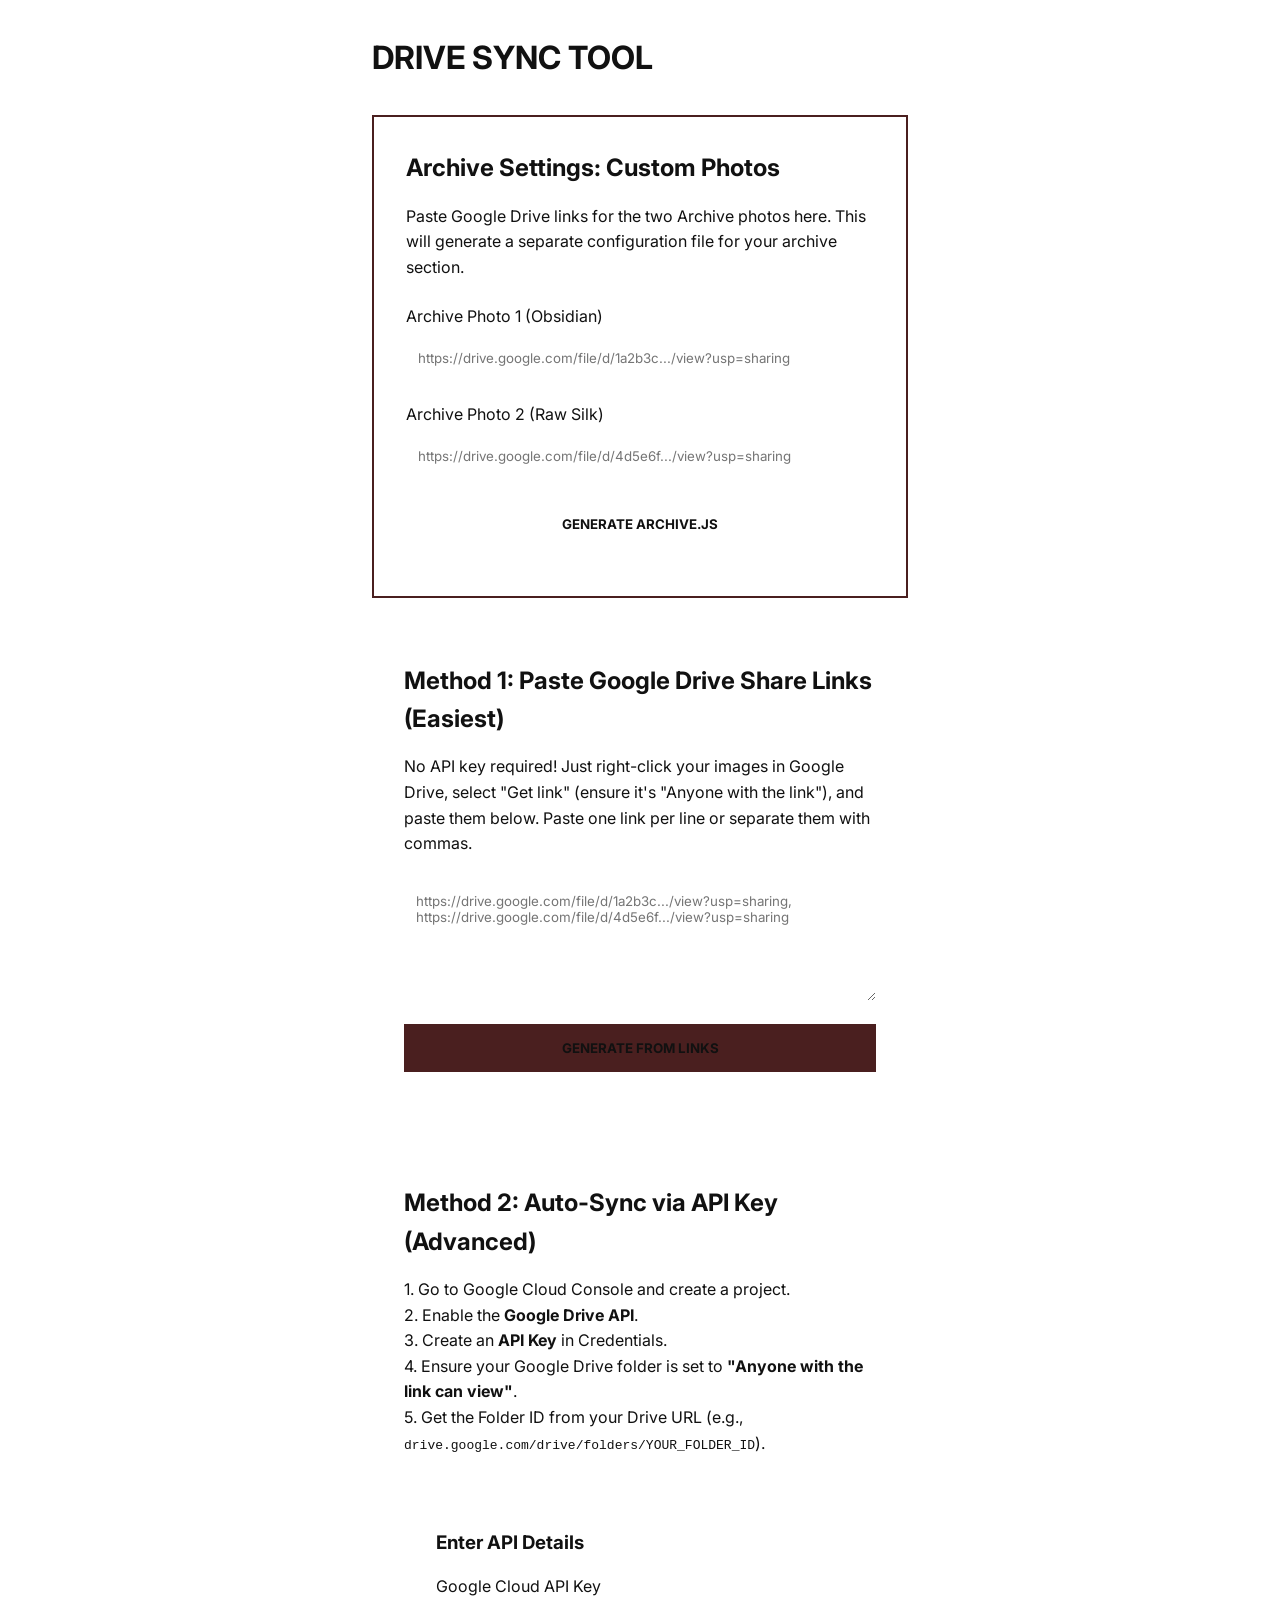
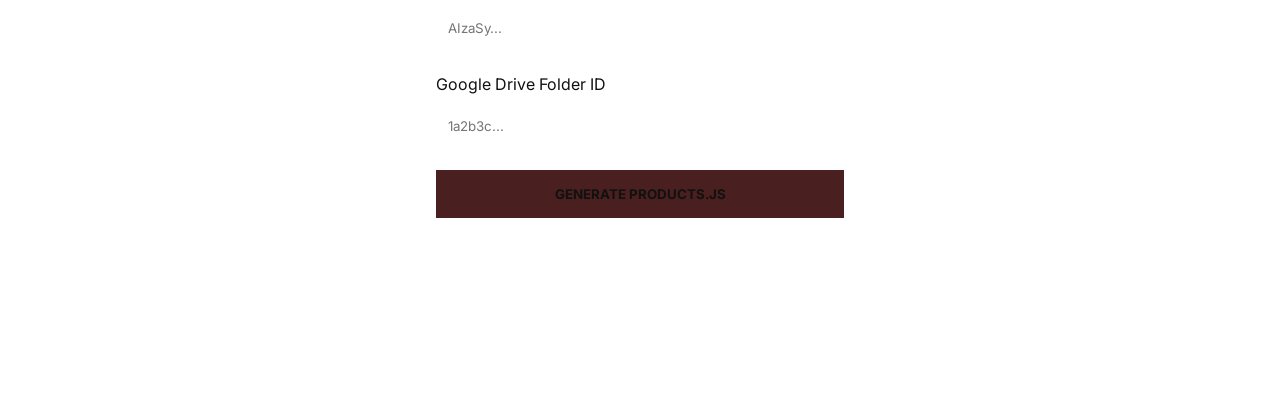
<file: admin.html>
<!DOCTYPE html>
<html lang="en">
<head>
  <meta charset="utf-8" />
  <meta name="viewport" content="width=device-width, initial-scale=1.0" />
  <title>Weaves365 Admin | Sync Google Drive</title>
  <link rel="stylesheet" href="styles.css" />
  <style>
    body { padding: 32px; max-width: 600px; margin: 0 auto; background-color: var(--surface-container); }
    .card { background: var(--pearl-bg); padding: 32px; border: var(--border-thick); box-shadow: var(--shadow-solid); margin-bottom: 32px; }
    input { width: 100%; padding: 12px; margin-top: 8px; margin-bottom: 24px; border: var(--border-thick); font-family: var(--font-body); }
    button { width: 100%; padding: 16px; background: var(--primary); color: var(--ink-text); border: var(--border-thick); font-family: var(--font-display); font-weight: bold; cursor: pointer; box-shadow: var(--shadow-solid); transition: all 0.1s; }
    button:active { transform: translate(4px, 4px); box-shadow: none; }
    .instruction { margin-bottom: 24px; color: var(--ash-muted); }
  </style>
</head>
<body>
  <h1 class="font-display-lg" style="margin-bottom: 32px;">DRIVE SYNC TOOL</h1>

  <div class="card" style="border: 2px solid var(--primary);">
    <h2 class="font-display-md" style="margin-bottom: 16px;">Archive Settings: Custom Photos</h2>
    <p class="instruction font-body-md">
      Paste Google Drive links for the two Archive photos here. This will generate a separate configuration file for your archive section.
    </p>
    <label class="font-label-caps">Archive Photo 1 (Obsidian)</label>
    <input type="text" id="archiveImg1" placeholder="https://drive.google.com/file/d/1a2b3c.../view?usp=sharing">
    <label class="font-label-caps">Archive Photo 2 (Raw Silk)</label>
    <input type="text" id="archiveImg2" placeholder="https://drive.google.com/file/d/4d5e6f.../view?usp=sharing">
    <button id="syncArchiveBtn" style="background: var(--ink-text); color: var(--pearl-bg);">GENERATE ARCHIVE.JS</button>
    <p id="archiveStatusMsg" class="font-body-md" style="margin-top: 16px; text-align: center; color: var(--primary);"></p>
  </div>


  <div class="card">
    <h2 class="font-display-md" style="margin-bottom: 16px;">Method 1: Paste Google Drive Share Links (Easiest)</h2>
    <p class="instruction font-body-md">
      No API key required! Just right-click your images in Google Drive, select "Get link" (ensure it's "Anyone with the link"), and paste them below. Paste one link per line or separate them with commas.
    </p>
    <textarea id="manualLinks" rows="6" placeholder="https://drive.google.com/file/d/1a2b3c.../view?usp=sharing, https://drive.google.com/file/d/4d5e6f.../view?usp=sharing" style="width: 100%; padding: 12px; margin-bottom: 16px; border: var(--border-thick); font-family: var(--font-body);"></textarea>
    <button id="manualSyncBtn">GENERATE FROM LINKS</button>
    <p id="manualStatusMsg" class="font-body-md" style="margin-top: 16px; text-align: center; color: var(--primary);"></p>
  </div>

  <div class="card">
    <h2 class="font-display-md" style="margin-bottom: 16px;">Method 2: Auto-Sync via API Key (Advanced)</h2>
    <p class="instruction font-body-md">
      1. Go to Google Cloud Console and create a project.<br>
      2. Enable the <strong>Google Drive API</strong>.<br>
      3. Create an <strong>API Key</strong> in Credentials.<br>
      4. Ensure your Google Drive folder is set to <strong>"Anyone with the link can view"</strong>.<br>
      5. Get the Folder ID from your Drive URL (e.g., <code>drive.google.com/drive/folders/YOUR_FOLDER_ID</code>).
    </p>

  <div class="card">
    <h3 class="font-label-caps" style="margin-bottom: 16px; margin-top: 16px;">Enter API Details</h3>
    <label for="apiKey" class="font-label-caps">Google Cloud API Key</label>
    <input type="text" id="apiKey" placeholder="AIzaSy...">

    <label for="folderId" class="font-label-caps">Google Drive Folder ID</label>
    <input type="text" id="folderId" placeholder="1a2b3c...">

    <button id="syncBtn">GENERATE PRODUCTS.JS</button>
    <p id="statusMsg" class="font-body-md" style="margin-top: 16px; text-align: center; color: var(--primary);"></p>
  </div>

  <script>
    function downloadJs(products) {
      const jsContent = "window.PRODUCTS = " + JSON.stringify(products, null, 2) + ";";
      const blob = new Blob([jsContent], { type: 'application/javascript' });
      const downloadUrl = URL.createObjectURL(blob);
      const a = document.createElement('a');
      a.href = downloadUrl;
      a.download = 'products.js';
      document.body.appendChild(a);
      a.click();
      document.body.removeChild(a);
      URL.revokeObjectURL(downloadUrl);
    }

    document.getElementById('syncArchiveBtn').addEventListener('click', () => {
      const link1 = document.getElementById('archiveImg1').value.trim();
      const link2 = document.getElementById('archiveImg2').value.trim();
      const statusMsg = document.getElementById('archiveStatusMsg');
      
      const images = [];

      [link1, link2].forEach(link => {
        let id = null;
        if (link) {
          const match1 = link.match(/\/d\/([a-zA-Z0-9_-]+)/);
          const match2 = link.match(/id=([a-zA-Z0-9_-]+)/);
          if (match1) id = match1[1];
          else if (match2) id = match2[1];
        }
        if (id) {
          images.push("https://lh3.googleusercontent.com/d/" + id);
        } else {
          images.push("");
        }
      });
      
      const jsContent = "window.ARCHIVE_IMAGES = " + JSON.stringify(images, null, 2) + ";";
      const blob = new Blob([jsContent], { type: 'application/javascript' });
      const downloadUrl = URL.createObjectURL(blob);
      const a = document.createElement('a');
      a.href = downloadUrl;
      a.download = 'archive.js';
      document.body.appendChild(a);
      a.click();
      document.body.removeChild(a);
      URL.revokeObjectURL(downloadUrl);
      
      statusMsg.textContent = 'Success! Save archive.js into your folder.';
      statusMsg.style.color = 'green';
    });


    // Method 1: Manual Links
    document.getElementById('manualSyncBtn').addEventListener('click', () => {
      const text = document.getElementById('manualLinks').value.trim();
      const statusMsg = document.getElementById('manualStatusMsg');
      
      if (!text) {
        statusMsg.textContent = 'Please paste at least one link.';
        statusMsg.style.color = 'red';
        return;
      }

      const lines = text.split(/[\n,]+/);
      const products = [];
      let counter = 1;

      for (const line of lines) {
        if (!line.trim()) continue;
        
        // Extract ID from different formats
        // Format 1: /file/d/ID/view
        // Format 2: ?id=ID
        let id = null;
        const match1 = line.match(/\/d\/([a-zA-Z0-9_-]+)/);
        const match2 = line.match(/id=([a-zA-Z0-9_-]+)/);
        
        if (match1) id = match1[1];
        else if (match2) id = match2[1];

        if (id) {
          products.push({
            id: id,
            name: "PRODUCT " + String(counter).padStart(2, '0'),
            category: "NEW ARRIVAL",
            price: Math.floor(Math.random() * 300) + 150,
            url: "https://lh3.googleusercontent.com/d/" + id
          });
          counter++;
        }
      }

      if (products.length === 0) {
        statusMsg.textContent = 'Could not find any valid Google Drive links.';
        statusMsg.style.color = 'red';
        return;
      }

      downloadJs(products);
      statusMsg.textContent = 'Success! Save the downloaded products.js file into the project folder.';
      statusMsg.style.color = 'green';
    });

    // Method 2: API Sync
    document.getElementById('syncBtn').addEventListener('click', async () => {
      const apiKey = document.getElementById('apiKey').value.trim();
      let folderId = document.getElementById('folderId').value.trim();
      
      // If the user pastes a full folder URL, extract just the ID
      const folderMatch = folderId.match(/folders\/([a-zA-Z0-9_-]+)/);
      if (folderMatch) {
        folderId = folderMatch[1];
      }
      
      const statusMsg = document.getElementById('statusMsg');

      if (!apiKey || !folderId) {
        statusMsg.textContent = 'Please enter both API Key and Folder ID.';
        statusMsg.style.color = 'red';
        return;
      }

      statusMsg.textContent = 'Fetching images from Google Drive...';
      statusMsg.style.color = 'var(--ink-text)';

      try {
        const url = `https://www.googleapis.com/drive/v3/files?q='${folderId}'+in+parents+and+mimeType+contains+'image/'&fields=files(id,name,thumbnailLink)&key=${apiKey}`;
        
        const response = await fetch(url);
        if (!response.ok) {
          const err = await response.json();
          throw new Error(err.error.message);
        }

        const data = await response.json();
        
        if (!data.files || data.files.length === 0) {
          statusMsg.textContent = 'No images found in this folder. Make sure the folder is public.';
          statusMsg.style.color = 'red';
          return;
        }

        // Transform data
        const products = data.files.map((file, index) => {
          return {
            id: file.id,
            name: file.name.replace(/\.[^/.]+$/, "").toUpperCase(), // Remove extension
            category: "NEW ARRIVAL",
            price: Math.floor(Math.random() * 300) + 150, // Dummy price
            url: "https://lh3.googleusercontent.com/d/" + file.id
          };
        });

        // Trigger download
        downloadJs(products);

        statusMsg.textContent = 'Success! Save the downloaded products.js file into this folder to update your website.';
        statusMsg.style.color = 'green';

      } catch (error) {
        console.error(error);
        statusMsg.textContent = 'Error: ' + error.message;
        statusMsg.style.color = 'red';
      }
    });
  </script>
</body>
</html>
</file>
<file: styles.css>
@import url('https://fonts.googleapis.com/css2?family=Playfair+Display:ital,wght@0,400..900;1,400..900&family=Inter:wght@300;400;500;600&display=swap');
@import url('https://fonts.googleapis.com/css2?family=Material+Symbols+Outlined:opsz,wght,FILL,GRAD@24,400,0,0');

:root {
  /* Core Colors */
  --primary: #4A1F1F;
  --accent: #C8A96A;
  --bg-cream: #F5EFE7;
  --dark-base: #1A1A1A;
  --text-primary: #111111;
  --text-secondary: #6B6B6B;
  --white: #FFFFFF;

  /* Typography */
  --font-heading: 'Playfair Display', serif;
  --font-body: 'Inter', sans-serif;

  /* Layout */
  --container-padding: 0 5%;
}

html {
  scroll-behavior: smooth;
}

* {
  box-sizing: border-box;
  margin: 0;
  padding: 0;
}

body {
  font-family: var(--font-body);
  background-color: var(--bg-cream);
  color: var(--text-primary);
  line-height: 1.6;
  min-height: 100vh;
  overflow-x: hidden;
  -webkit-font-smoothing: antialiased;
}

/* Typography Classes */
.heading-xl {
  font-family: var(--font-heading);
  font-size: 3.5rem;
  font-weight: 500;
  line-height: 1.1;
  letter-spacing: -0.02em;
}

.heading-lg {
  font-family: var(--font-heading);
  font-size: 2.5rem;
  font-weight: 500;
  line-height: 1.2;
}

.heading-md {
  font-family: var(--font-heading);
  font-size: 1.75rem;
  font-weight: 500;
  line-height: 1.3;
}

.body-lg {
  font-family: var(--font-body);
  font-size: 1.125rem;
  font-weight: 400;
  color: var(--text-secondary);
}

.body-md {
  font-family: var(--font-body);
  font-size: 1rem;
  font-weight: 400;
  color: var(--text-secondary);
}

.label-caps {
  font-family: var(--font-body);
  font-size: 0.75rem;
  font-weight: 600;
  letter-spacing: 0.1em;
  text-transform: uppercase;
}

.text-accent {
  color: var(--accent);
}

.text-white {
  color: var(--white);
}

.text-italic {
  font-style: italic;
}

.center {
  text-align: center;
}

/* Material Icons */
.material-symbols-outlined {
  font-variation-settings: 'FILL' 0, 'wght' 300, 'GRAD' 0, 'opsz' 24;
}

/* Buttons */
.btn-primary {
  display: inline-flex;
  align-items: center;
  gap: 8px;
  background-color: var(--primary);
  color: var(--white);
  padding: 16px 32px;
  border: 1px solid var(--primary);
  font-family: var(--font-body);
  font-size: 0.875rem;
  font-weight: 500;
  letter-spacing: 0.05em;
  text-transform: uppercase;
  cursor: pointer;
  transition: all 0.3s ease;
  text-decoration: none;
}

.btn-primary:hover {
  background-color: var(--dark-base);
  border-color: var(--dark-base);
}

.btn-outline {
  display: inline-flex;
  align-items: center;
  justify-content: center;
  gap: 8px;
  background-color: transparent;
  color: var(--text-primary);
  padding: 12px 32px;
  border: 1px solid var(--text-primary);
  font-family: var(--font-body);
  font-size: 0.875rem;
  font-weight: 500;
  letter-spacing: 0.05em;
  text-transform: uppercase;
  cursor: pointer;
  transition: all 0.3s ease;
  text-decoration: none;
}

.btn-outline:hover {
  background-color: var(--text-primary);
  color: var(--bg-cream);
}

.btn-outline-light {
  border-color: #c8a96a66;
  color: var(--white);
}

.btn-outline-light:hover {
  background-color: var(--white);
  color: var(--dark-base);
}

/* Visibility */
.desktop-only {
  display: none !important;
}

.mobile-only {
  display: block !important;
}

@media (min-width: 1024px) {
  .desktop-only {
    display: flex !important;
  }

  .mobile-only {
    display: none !important;
  }
}

/* Top Bar */
.top-bar {
  background-color: #0d0a08;
  color: #d4c3a3;
  padding: 10px 5%;
  font-size: 0.65rem;
  letter-spacing: 0.15em;
  font-family: var(--font-body);
  font-weight: 500;
  position: absolute;
  top: 0;
  left: 0;
  width: 100%;
  z-index: 101;
  display: flex;
  justify-content: center;
  align-items: center;
  gap: 16px;
  text-transform: uppercase;
}

.top-bar-icon {
  font-size: 0.75rem;
  color: #d4c3a3;
  opacity: 0.8;
}

/* Navbar */
.navbar {
  position: fixed;
  top: 32px;
  left: 0;
  width: 100%;
  height: 80px;
  z-index: 100;
  display: flex;
  align-items: center;
  justify-content: space-between;
  padding: 0 5%;
  border-bottom: none;
  background: transparent;
  backdrop-filter: none;
  -webkit-backdrop-filter: none;
  transition: background-color 0.4s ease, backdrop-filter 0.4s ease, height 0.4s ease, box-shadow 0.4s ease;
}

.navbar.scrolled {
  background-color: rgba(26, 26, 26, 0.6);
  backdrop-filter: blur(12px);
  -webkit-backdrop-filter: blur(12px);
  height: 70px;
  border-bottom: none;
  box-shadow: 0 4px 20px rgba(0, 0, 0, 0.2);
}

.nav-left {
  display: flex;
  align-items: center;
  gap: 16px;
  width: 25%;
}

.nav-center {
  width: 50%;
  display: flex;
  justify-content: center;
  gap: 40px;
}

.nav-right {
  width: 25%;
  display: flex;
  align-items: center;
  justify-content: flex-end;
  gap: 20px;
}

.logo {
  font-family: var(--font-heading);
  font-size: 1.75rem;
  letter-spacing: 0.05em;
  font-weight: 600;
  text-decoration: none;
  color: var(--white);
  transition: font-size 0.3s ease;
  display: flex;
  align-items: center;
  gap: 10px;
}

.brand-logo {
  margin-top: 6px;
  height: 32px;
  width: auto;
  transition: height 0.3s ease;
  filter: brightness(0) invert(1);
}

.navbar.scrolled .brand-logo {
  height: 28px;
}

.footer-logo {
  height: 48px;
}

.nav-link {
  text-decoration: none;
  color: rgba(255, 255, 255, 0.8);
  font-family: var(--font-body);
  font-size: 0.75rem;
  font-weight: 500;
  text-transform: uppercase;
  letter-spacing: 0.1em;
  transition: color 0.3s;
}

.nav-link:hover,
.nav-link.active {
  color: var(--white);
}

.nav-link.dark {
  color: var(--text-secondary);
}

.nav-link.dark:hover {
  color: var(--text-primary);
}

.nav-icon {
  background: none;
  border: none;
  color: var(--white);
  cursor: pointer;
  transition: color 0.3s;
  display: flex;
  align-items: center;
  justify-content: center;
}

.nav-icon:hover {
  color: var(--accent);
}

.nav-icon.dark {
  color: var(--text-primary);
}

/* Hero Section */
.hero {
  min-height: 100vh;
  display: flex;
  position: relative;
  overflow: hidden;
}

.hero-bg-img {
  position: absolute;
  top: 0;
  left: 0;
  width: 100%;
  height: 100%;
  object-fit: cover;
  object-position: center 20%;
  z-index: 0;
  display: none;
}

.hero-mobile-img {
  position: absolute;
  top: 0;
  left: 0;
  width: 100%;
  height: 100%;
  object-fit: cover;
  object-position: center center;
  z-index: 0;
}

.hero-overlay {
  z-index: 1;
  position: absolute;
  top: 0;
  left: 0;
  width: 100%;
  height: 100%;
  background: linear-gradient(to bottom, rgba(0, 0, 0, 0.35) 0%, rgba(0, 0, 0, 0.15) 35%, rgba(0, 0, 0, 0.1) 55%, rgba(0, 0, 0, 0.3) 100%);
}

.hero-content {
  position: relative;
  z-index: 10;
  display: flex;
  width: 100%;
  padding-top: 180px;
  align-items: center;
  justify-content: center;
}

.hero-text {
  padding: 0 5%;
  display: flex;
  flex-direction: column;
  justify-content: center;
  align-items: center;
  color: var(--white);
  text-align: center;
  max-width: 650px;
}

.hero-text span {
  color: var(--accent);
}

.hero-text .heading-xl {
  margin-bottom: 10px;
  line-height: 1.05;
  letter-spacing: -0.02em;
}

.hero-text .body-lg {
  color: rgba(255, 255, 255, 0.9);
  margin-bottom: 32px;
  font-weight: 300;
  letter-spacing: 0.02em;
}

/* Feature Strip */
.features {
  display: flex;
  flex-wrap: wrap;
  justify-content: space-around;
  gap: 24px;
  padding: 40px 5%;
  background-color: var(--bg-cream);
  border-bottom: 1px solid rgba(0, 0, 0, 0.05);
}

.feature-item {
  display: flex;
  flex-direction: column;
  align-items: center;
  text-align: center;
  gap: 8px;
  flex: 1;
  min-width: 120px;
}

.feature-item .material-symbols-outlined {
  font-size: 28px;
  color: var(--primary);
  margin-bottom: 4px;
}

.feature-title {
  font-size: 0.875rem;
  font-weight: 600;
  color: var(--text-primary);
  text-transform: uppercase;
  letter-spacing: 0.05em;
}

.feature-desc {
  font-size: 0.75rem;
  color: var(--text-secondary);
}

/* Sections Common */
.section {
  padding: 80px 5%;
}

.section-header {
  text-align: center;
  margin-bottom: 48px;
}

.section-subtitle {
  font-family: var(--font-body);
  font-size: 0.875rem;
  letter-spacing: 0.1em;
  color: var(--text-secondary);
  text-transform: uppercase;
  margin-top: 12px;
}

/* Shop By Category */
.category-grid {
  display: flex;
  justify-content: center;
  gap: 32px;
  flex-wrap: wrap;
}

.category-item {
  display: flex;
  flex-direction: column;
  align-items: center;
  gap: 16px;
  text-decoration: none;
  color: var(--text-primary);
  width: 140px;
}

.category-img-wrapper {
  width: 140px;
  height: 140px;
  border-radius: 50%;
  overflow: hidden;
  position: relative;
  border: 1px solid transparent;
  transition: all 0.4s ease;
}

.category-img-wrapper img {
  width: 100%;
  height: 100%;
  object-fit: cover;
  transition: transform 0.6s ease;
}

.category-item:hover .category-img-wrapper {
  border-color: var(--accent);
  box-shadow: 0 0 15px rgba(200, 169, 106, 0.4);
}

.category-item:hover .category-img-wrapper img {
  transform: scale(1.1);
}

.category-title {
  font-family: var(--font-body);
  font-weight: 600;
  font-size: 0.875rem;
  text-transform: uppercase;
  letter-spacing: 0.05em;
  text-align: center;
}

/* Product Grid */
.product-grid {
  display: grid;
  grid-template-columns: repeat(2, 1fr);
  gap: 16px;
}

.product-card {
  display: flex;
  flex-direction: column;
  gap: 16px;
  cursor: pointer;
  position: relative;
}

.product-img-wrapper {
  aspect-ratio: 3/4;
  overflow: hidden;
  position: relative;
  background-color: #EBE5DC;
  border-radius: 8px;
}

.product-img-wrapper img {
  width: 100%;
  height: 100%;
  object-fit: cover;
  transition: transform 0.6s ease;
}

.product-card:hover .product-img-wrapper img {
  transform: scale(1.05);
}

.wishlist-btn {
  position: absolute;
  top: 12px;
  right: 12px;
  background: transparent;
  border: none;
  width: 36px;
  height: 36px;
  display: flex;
  align-items: center;
  justify-content: center;
  cursor: pointer;
  z-index: 10;
  transition: all 0.3s;
  color: rgba(255, 255, 255, 0.9);
}

.wishlist-btn:hover {
  color: var(--white);
  transform: scale(1.1);
}

.product-info {
  display: flex;
  flex-direction: column;
  gap: 4px;
  padding-top: 8px;
}

.product-title {
  font-family: var(--font-body);
  font-size: 1rem;
  font-weight: 400;
  color: var(--text-primary);
}

.product-price {
  font-family: var(--font-body);
  font-size: 0.875rem;
  font-weight: 500;
  color: var(--text-secondary);
}

.product-label {
  color: #b77b5a;
  font-size: 0.65rem;
  font-weight: 600;
  text-transform: uppercase;
  letter-spacing: 0.05em;
  margin-top: 2px;
}

/* Bestsellers Section */
.bestsellers-section {
  background-color: var(--dark-base);
  color: var(--white);
}

.bestsellers-section .section-header .heading-lg {
  color: var(--white);
}

.bestsellers-section .section-subtitle {
  color: rgba(255, 255, 255, 0.6);
}

.bestsellers-section .product-title {
  color: var(--white);
}

.bestsellers-section .product-price {
  color: var(--accent);
}

.bestsellers-section .product-img-wrapper {
  background-color: #2a2a2a;
}

.rating {
  color: var(--accent);
  font-size: 0.75rem;
  display: flex;
  align-items: center;
  gap: 4px;
  margin-bottom: 4px;
}

/* Story Banner */
.story-banner {
  height: 60vh;
  position: relative;
  display: flex;
  align-items: center;
  justify-content: center;
  text-align: center;
  color: var(--white);
  overflow: hidden;
}

.story-banner img {
  position: absolute;
  top: 0;
  left: 0;
  width: 100%;
  height: 100%;
  object-fit: cover;
  z-index: -2;
}

.story-overlay {
  position: absolute;
  top: 0;
  left: 0;
  width: 100%;
  height: 100%;
  background: rgba(26, 26, 26, 0.6);
  z-index: -1;
}

.story-content {
  padding: 40px;
  max-width: 800px;
  display: flex;
  flex-direction: column;
  align-items: center;
  gap: 24px;
}

/* Brand Values */
.values-grid {
  display: grid;
  grid-template-columns: repeat(2, 1fr);
  gap: 32px;
  margin-top: 48px;
}

.value-card {
  text-align: center;
  padding: 24px;
  border: 1px solid rgba(0, 0, 0, 0.05);
}

.value-card .material-symbols-outlined {
  font-size: 40px;
  color: var(--accent);
  margin-bottom: 16px;
}

/* Community Section */
.community-grid {
  display: grid;
  grid-template-columns: repeat(2, 1fr);
  gap: 16px;
  margin-bottom: 32px;
}

.community-img {
  aspect-ratio: 1/1;
  object-fit: cover;
  width: 100%;
  transition: transform 0.4s ease;
}

.community-img-wrapper {
  overflow: hidden;
  cursor: pointer;
}

.community-img-wrapper:hover .community-img {
  transform: scale(1.05);
}

.instagram-widget-container {
  margin-bottom: 32px;
  border-radius: 5px;
  overflow: hidden;
  /* Fix webkit hardware acceleration bug for border-radius + overflow hidden */
  transform: translateZ(0);
}

/* Shadow DOM Hack: Pull the bottom of the container up by 60px to cut off the footer */
.instagram-widget-container [class*="elfsight-app"] {
  margin-bottom: -60px !important;
}

/* Newsletter */
.newsletter-section {
  background-color: var(--dark-base);
  color: var(--white);
  text-align: center;
  padding: 80px 5%;
  border-top: 1px solid rgba(255, 255, 255, 0.1);
}

.newsletter-form {
  display: flex;
  flex-direction: column;
  gap: 16px;
  max-width: 500px;
  margin: 40px auto 0;
}

.newsletter-input {
  padding: 16px 24px;
  background: transparent;
  border: 1px solid rgba(255, 255, 255, 0.3);
  color: var(--white);
  font-family: var(--font-body);
  font-size: 1rem;
  outline: none;
  transition: border-color 0.3s;
}

.newsletter-input:focus {
  border-color: var(--accent);
}

.newsletter-btn {
  padding: 16px 32px;
  background-color: var(--white);
  color: var(--dark-base);
  border: none;
  font-family: var(--font-body);
  font-weight: 600;
  text-transform: uppercase;
  letter-spacing: 0.1em;
  cursor: pointer;
  transition: all 0.3s;
}

.newsletter-btn:hover {
  background-color: var(--accent);
  color: var(--white);
}

/* Footer */
.footer {
  background-color: var(--primary);
  color: var(--white);
  padding: 80px 5% 40px;
}

.footer-top {
  display: grid;
  grid-template-columns: 1fr;
  gap: 48px;
  margin-bottom: 64px;
}

.footer-col-title {
  font-family: var(--font-body);
  font-size: 0.875rem;
  font-weight: 600;
  text-transform: uppercase;
  letter-spacing: 0.1em;
  margin-bottom: 24px;
  color: var(--accent);
}

.footer-links {
  display: flex;
  flex-direction: column;
  gap: 12px;
}

.footer-link {
  color: rgba(255, 255, 255, 0.8);
  text-decoration: none;
  font-size: 0.875rem;
  transition: color 0.3s;
}

.footer-link:hover {
  color: var(--white);
}

.footer-bottom {
  display: flex;
  flex-direction: column;
  gap: 24px;
  align-items: center;
  padding-top: 32px;
  border-top: 1px solid rgba(255, 255, 255, 0.1);
  text-align: center;
}

.social-icons {
  display: flex;
  gap: 24px;
}

.social-icon {
  color: var(--white);
  text-decoration: none;
  transition: color 0.3s;
}

.social-icon:hover {
  color: var(--accent);
}

/* Modal & Cart */
.cart-overlay {
  position: fixed;
  top: 0;
  left: 0;
  width: 100vw;
  height: 100vh;
  background-color: rgba(0, 0, 0, 0.5);
  z-index: 150;
  opacity: 0;
  pointer-events: none;
  transition: opacity 0.3s ease;
  backdrop-filter: blur(4px);
}

.cart-overlay.open {
  opacity: 1;
  pointer-events: auto;
}

.cart-sidebar {
  position: fixed;
  top: 0;
  right: 0;
  width: 100%;
  max-width: 400px;
  bottom: 0;
  background-color: var(--bg-cream);
  color: var(--text-primary);
  z-index: 200;
  transform: translateX(100%);
  transition: transform 0.4s cubic-bezier(0.16, 1, 0.3, 1);
  display: flex;
  flex-direction: column;
}

.cart-sidebar.open {
  transform: translateX(0);
}

.cart-header {
  height: 80px;
  flex-shrink: 0;
  display: flex;
  justify-content: space-between;
  align-items: center;
  padding: 0 24px;
  border-bottom: 1px solid rgba(0, 0, 0, 0.1);
}

.cart-content {
  flex-grow: 1;
  overflow-y: auto;
  padding: 24px;
}

.cart-item {
  display: flex;
  gap: 16px;
  margin-bottom: 24px;
}

.cart-item-img {
  width: 80px;
  height: 100px;
  object-fit: cover;
  background-color: #EBE5DC;
}

.cart-item-details {
  flex-grow: 1;
  display: flex;
  flex-direction: column;
}

.cart-item-header {
  display: flex;
  justify-content: space-between;
  margin-bottom: 4px;
}

.cart-item-category {
  color: var(--text-secondary);
  font-size: 0.75rem;
  text-transform: uppercase;
}

.cart-item-price {
  font-weight: 600;
}

.cart-item-title {
  font-weight: 500;
  font-family: var(--font-heading);
  font-size: 1rem;
  margin-bottom: 8px;
}

.cart-item-actions {
  display: flex;
  justify-content: space-between;
  align-items: center;
  margin-top: auto;
}

.qty-selector {
  display: flex;
  align-items: center;
  border: 1px solid rgba(0, 0, 0, 0.1);
  padding: 4px 8px;
  border-radius: 4px;
}

.qty-btn {
  background: none;
  border: none;
  color: var(--text-primary);
  cursor: pointer;
  padding: 0 8px;
  font-size: 1rem;
}

.qty-value {
  padding: 0 12px;
  font-size: 0.875rem;
}

.delete-btn {
  background: none;
  border: none;
  color: var(--text-secondary);
  cursor: pointer;
  display: flex;
  align-items: center;
  justify-content: center;
}

.delete-btn:hover {
  color: var(--primary);
}

.cart-footer {
  flex-shrink: 0;
  border-top: 1px solid rgba(0, 0, 0, 0.1);
  background-color: var(--white);
  padding: 24px;
}

.summary-line {
  display: flex;
  justify-content: space-between;
  margin-bottom: 16px;
}

.checkout-btn {
  width: 100%;
  padding: 16px;
  background-color: var(--primary);
  color: var(--white);
  border: none;
  font-family: var(--font-body);
  font-weight: 500;
  font-size: 1rem;
  text-transform: uppercase;
  letter-spacing: 0.1em;
  cursor: pointer;
  transition: all 0.3s ease;
}

.checkout-btn:hover {
  background-color: var(--dark-base);
}

/* Product Modal */
.product-modal {
  position: fixed;
  top: 0;
  left: 0;
  width: 100vw;
  height: 100vh;
  background-color: var(--bg-cream);
  z-index: 200;
  display: flex;
  flex-direction: column;
  transform: translateY(100%);
  transition: transform 0.4s cubic-bezier(0.16, 1, 0.3, 1);
}

.product-modal.open {
  transform: translateY(0);
}

.modal-header {
  height: 64px;
  display: flex;
  justify-content: space-between;
  align-items: center;
  padding: 0 16px;
  position: absolute;
  width: 100%;
  top: 0;
  z-index: 10;
  background: transparent;
}

.modal-content {
  flex-grow: 1;
  overflow-y: auto;
  display: flex;
  flex-direction: column;
  /* Hide scrollbar for Chrome, Safari and Opera */
  -webkit-overflow-scrolling: touch;
}

.modal-img {
  width: 100%;
  height: 60vh;
  object-fit: cover;
}

.modal-details {
  padding: 32px 24px;
  display: flex;
  flex-direction: column;
  gap: 16px;
}

.modal-footer {
  width: 100%;
  padding: 32px 24px 32px 24px;
  background-color: transparent;
}

.add-to-bag-btn {
  width: 100%;
  padding: 16px;
  background-color: var(--primary);
  color: var(--white);
  border: none;
  font-family: var(--font-body);
  font-weight: 500;
  text-transform: uppercase;
  letter-spacing: 0.1em;
  cursor: pointer;
}

/* Color Selector Swatches */
.color-selector-container {
  display: flex;
  flex-direction: column;
  gap: 8px;
  margin-top: 16px;
  margin-bottom: 8px;
}

.color-swatch-list {
  display: flex;
  gap: 12px;
  flex-wrap: wrap;
}

.color-swatch-btn {
  width: 36px;
  height: 36px;
  border-radius: 50%;
  border: 1px solid rgba(0, 0, 0, 0.2);
  cursor: pointer;
  outline: none;
  transition: all 0.2s ease;
  padding: 3px;
  background-clip: content-box;
}

.color-swatch-btn:hover {
  transform: scale(1.1);
  box-shadow: 0 4px 10px rgba(0, 0, 0, 0.1);
}

.color-swatch-btn.active {
  border: 2px solid var(--text-primary);
}

.color-label-text {
  font-size: 0.875rem;
  color: var(--text-primary);
  font-family: var(--font-body);
  font-weight: 500;
}


.hero-text .label-caps {
  margin-bottom: 20px;
  font-weight: 500;
}

/* Mobile-only Hero Overrides */
@media (max-width: 1023px) {
  .hero-content {
    align-items: flex-start;
  }

  .hero-text .heading-xl {
    font-size: 2.5rem;
  }

  .hero-text .label-caps {
    font-weight: 300;
    margin-bottom: 0.56rem;
  }

  .hero-text .body-lg {
    font-size: 1rem;
    margin-bottom: 8px;
  }
}

/* Desktop Media Query */
@media (min-width: 1024px) {
  .hero-bg-img {
    display: block;
  }

  .hero-mobile-img {
    display: none;
  }

  .hero-overlay {
    background: linear-gradient(to right, rgba(0, 0, 0, 0.85) 0%, rgba(0, 0, 0, 0.4) 50%, rgba(0, 0, 0, 0) 100%);
  }

  .hero-content {
    justify-content: flex-start;
  }

  .hero-text {
    padding-left: 8%;
    text-align: left;
    align-items: flex-start;
  }

  .hero-text .heading-xl {
    font-size: 4.5rem;
  }

  .navbar {
    background: transparent;
    border-bottom: none;
  }

  .product-grid {
    grid-template-columns: repeat(4, 1fr);
    gap: 24px;
  }

  .values-grid {
    grid-template-columns: repeat(4, 1fr);
    gap: 24px;
  }

  .community-grid {
    grid-template-columns: repeat(4, 1fr);
    gap: 24px;
  }

  .newsletter-form {
    flex-direction: row;
    max-width: 600px;
  }

  .newsletter-input {
    flex-grow: 1;
  }

  .footer-top {
    grid-template-columns: 2fr 1fr 1fr 1fr;
  }

  .footer-bottom {
    flex-direction: row;
    justify-content: space-between;
  }

  .product-modal {
    width: 800px;
    height: 80vh;
    top: 10vh;
    left: calc(50% - 400px);
    flex-direction: row;
    transform: translateY(50px);
    opacity: 0;
    pointer-events: none;
    box-shadow: 0 20px 50px rgba(0, 0, 0, 0.2);
  }

  .product-modal.open {
    transform: translateY(0);
    opacity: 1;
    pointer-events: auto;
  }

  .modal-header {
    position: absolute;
    right: 0;
    justify-content: flex-end;
    border: none;
  }

  .modal-content {
    flex-direction: row;
  }

  .modal-img-container {
    width: 50%;
    height: 100%;
  }

  .modal-img {
    height: 100%;
  }

  .modal-details {
    width: 50%;
    padding: 48px;
    justify-content: center;
  }

  .modal-footer {
    position: static;
    border: none;
    padding: 0;
    background: transparent;
    margin-top: 24px;
  }
}
</file>
